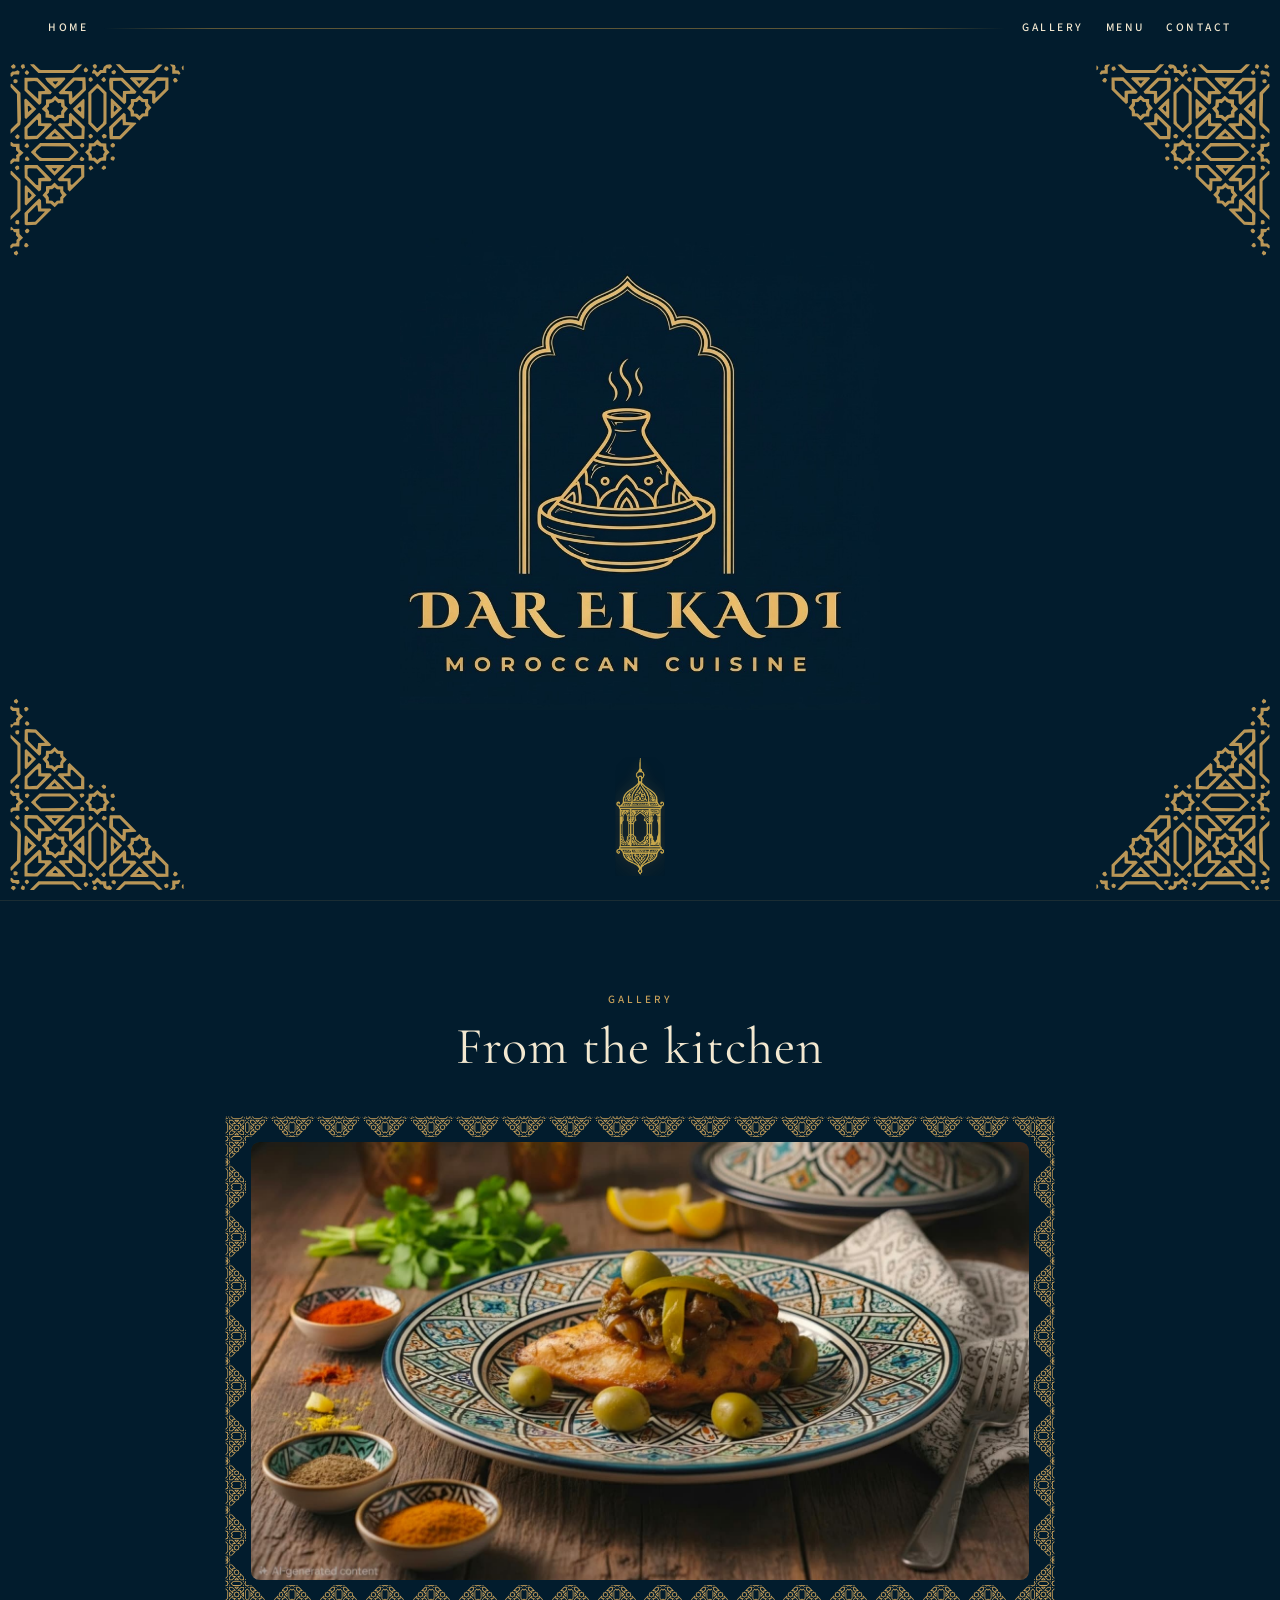
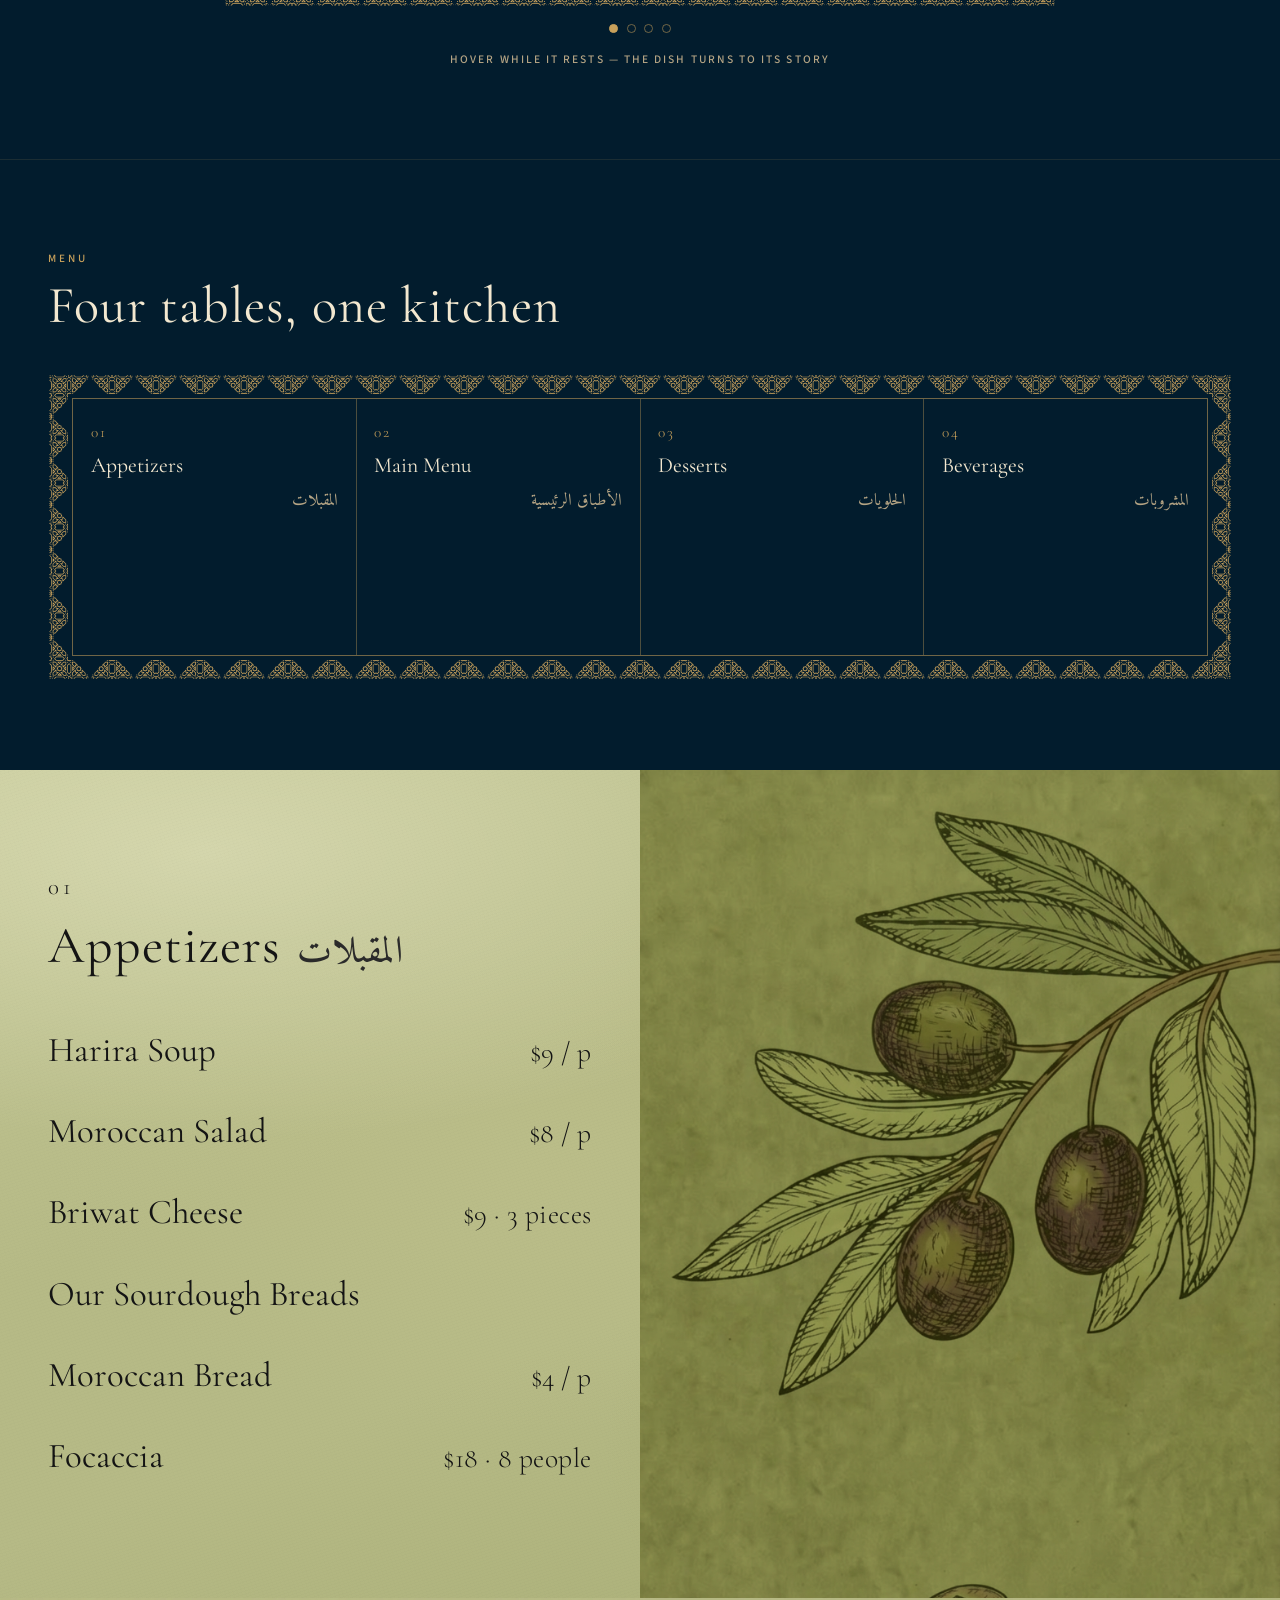
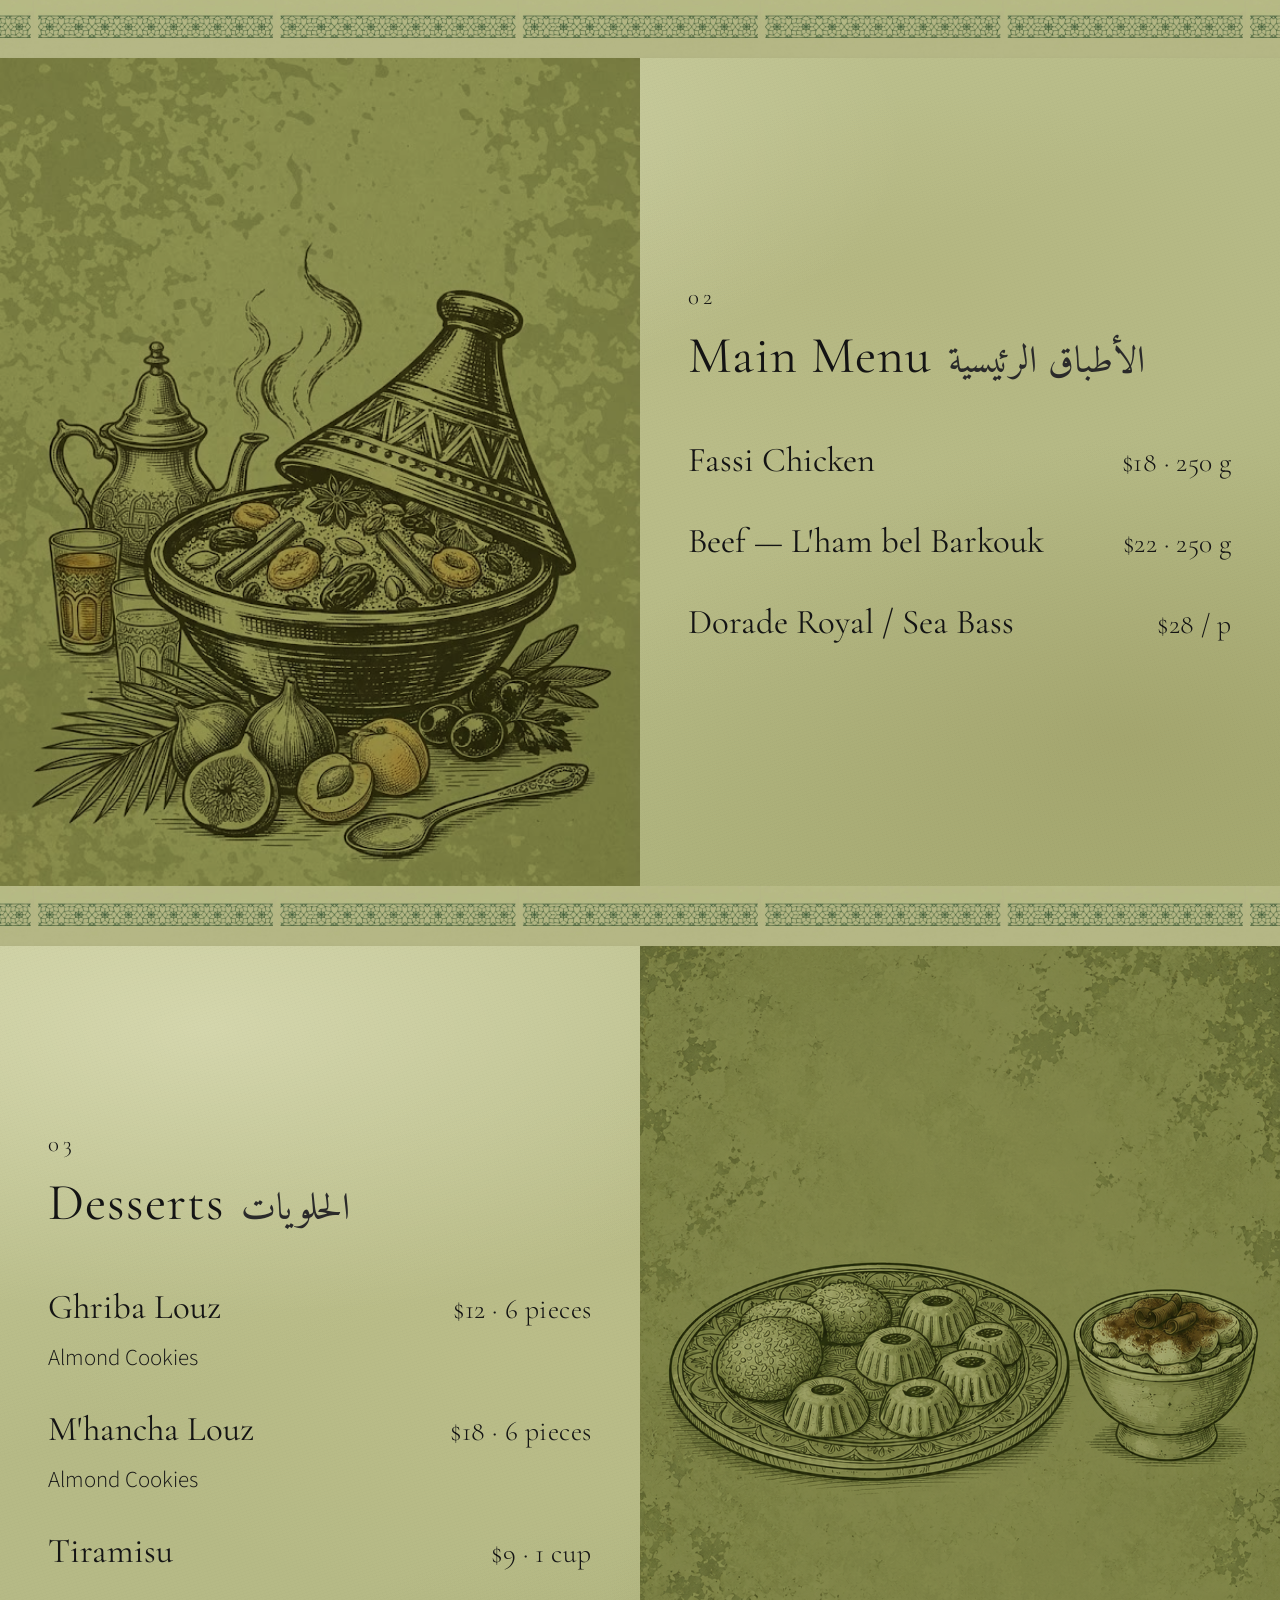
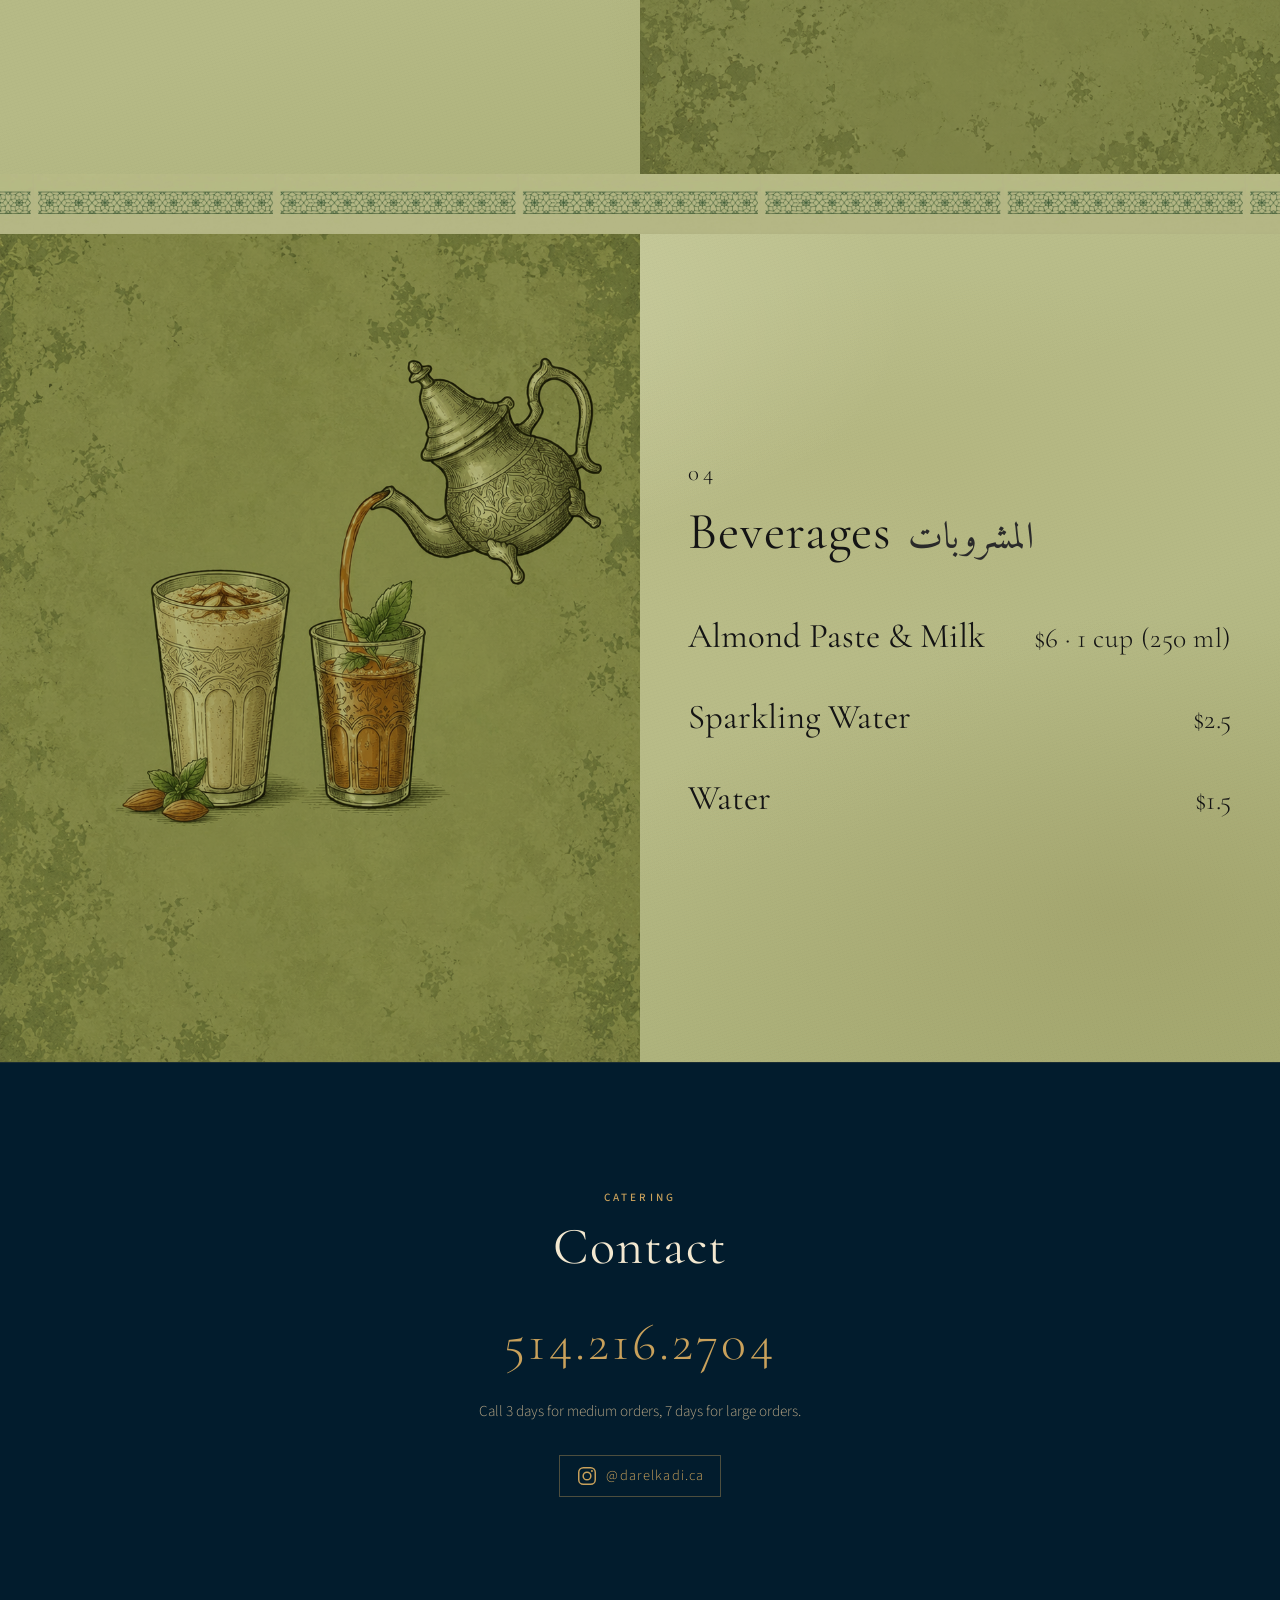
<file: index.html>
<!DOCTYPE html>
<html lang="en">
  <head>
    <meta charset="utf-8" />
    <meta name="viewport" content="width=device-width, initial-scale=1" />
    <title>Dar Elkadi — Moroccan Cuisine &amp; Catering</title>
    <meta
      name="description"
      content="Dar Elkadi catering — Moroccan home cooking for your table: harira, Fassi chicken tagine, beef with prunes, almond sweets. Order at 514.216.2704."
    />
    <link rel="canonical" href="https://darelkadi.ca/" />
    <meta name="theme-color" content="#021c2d" />

    <meta property="og:type" content="website" />
    <meta property="og:site_name" content="Dar Elkadi" />
    <meta property="og:title" content="Dar Elkadi — Moroccan Cuisine &amp; Catering" />
    <meta
      property="og:description"
      content="Moroccan home cooking for your table. Appetizers, tagines, sweets and drinks — order at 514.216.2704."
    />
    <meta property="og:url" content="https://darelkadi.ca/" />
    <meta property="og:image" content="https://darelkadi.ca/assets/og-image.jpg" />
    <meta property="og:image:width" content="1200" />
    <meta property="og:image:height" content="630" />
    <meta property="og:image:alt" content="Dar Elkadi Moroccan Cuisine logo" />
    <meta name="twitter:card" content="summary_large_image" />
    <meta name="twitter:image" content="https://darelkadi.ca/assets/og-image.jpg" />

    <script type="application/ld+json">
      {
        "@context": "https://schema.org",
        "@type": "FoodEstablishment",
        "name": "Dar Elkadi",
        "url": "https://darelkadi.ca/",
        "logo": "https://darelkadi.ca/assets/logo_only_1.jpeg",
        "image": "https://darelkadi.ca/assets/og-image.jpg",
        "telephone": "+1-514-216-2704",
        "servesCuisine": "Moroccan",
        "sameAs": ["https://www.instagram.com/darelkadi.ca/"],
        "description": "Moroccan home cooking and catering."
      }
    </script>
    <link rel="preconnect" href="https://fonts.googleapis.com" />
    <link rel="preconnect" href="https://fonts.gstatic.com" crossorigin />
    <link
      rel="preload"
      as="image"
      href="assets/logo_only_1.jpeg"
      fetchpriority="high"
    />
    <link
      href="https://fonts.googleapis.com/css2?family=Amiri:wght@400&family=Cormorant+Garamond:ital,wght@0,400;1,400&family=Source+Sans+3:wght@400;500&display=swap"
      rel="stylesheet"
      media="print"
      onload="this.media='all'"
    />
    <noscript>
      <link
        href="https://fonts.googleapis.com/css2?family=Amiri:wght@400&family=Cormorant+Garamond:ital,wght@0,400;1,400&family=Source+Sans+3:wght@400;500&display=swap"
        rel="stylesheet"
      />
    </noscript>
    <link rel="stylesheet" href="css/styles.css?v=23" />
    <link rel="icon" href="assets/logo_only_1.jpeg" type="image/jpeg" />
    <link rel="apple-touch-icon" href="assets/apple-touch-icon.png" />
  </head>
  <body>
    <header class="site-nav" id="site-nav">
      <a class="nav-home" href="#home">HOME</a>
      <span class="nav-rule" aria-hidden="true"></span>
      <div class="nav-end">
        <a class="nav-link" href="#gallery" id="nav-gallery" hidden>Gallery</a>
        <a class="nav-link" href="#menu">Menu</a>
        <a class="nav-link" href="#contact">Contact</a>
      </div>
    </header>

    <main>
      <section class="hero" id="home" aria-label="Home">
        <div class="hero-corners" aria-hidden="true">
          <span class="hero-corner hero-corner--tl"></span>
          <span class="hero-corner hero-corner--tr"></span>
          <span class="hero-corner hero-corner--bl"></span>
          <span class="hero-corner hero-corner--br"></span>
        </div>
        <div
          class="hero-logo-wrap"
          id="hero-logo-wrap"
          role="button"
          tabindex="0"
          aria-label="Play Dar Elkadi film"
        >
          <img
            class="hero-logo"
            id="hero-logo"
            src="assets/logo_only_1.jpeg"
            alt="Dar Elkadi Moroccan Cuisine"
            width="640"
            height="640"
            fetchpriority="high"
            decoding="async"
            draggable="false"
          />
          <div class="hero-video" id="hero-video" hidden>
            <div id="hero-yt-player"></div>
            <button
              type="button"
              class="hero-video-close"
              id="hero-video-close"
              aria-label="Close video"
            >
              ×
            </button>
          </div>
        </div>
      </section>

      <section class="gallery" id="gallery" aria-label="Dish gallery" hidden>
        <header class="section-head">
          <p class="eyebrow">Gallery</p>
          <h2>From the kitchen</h2>
        </header>
        <div
          class="gallery-stage"
          id="gallery-stage"
          aria-roledescription="carousel"
          aria-live="off"
        >
          <div class="gallery-frame">
            <div class="gallery-viewport" id="gallery-viewport"></div>
          </div>
          <div class="gallery-dots" id="gallery-dots"></div>
          <p class="gallery-hint" id="gallery-hint"></p>
        </div>
      </section>

      <section class="overview" id="menu" aria-label="Menu overview">
        <header class="section-head">
          <p class="eyebrow">Menu</p>
          <h1>Four tables, one kitchen</h1>
        </header>
        <div class="overview-frame">
          <div class="overview-grid" id="overview-grid"></div>
        </div>
      </section>

      <div id="menu-chapters"></div>

      <section class="contact" id="contact" aria-label="Contact">
        <p class="eyebrow">Catering</p>
        <h2>Contact</h2>
        <a class="contact-phone" href="tel:+15142162704">514.216.2704</a>
        <p class="contact-note">
          Call 3 days for medium orders, 7 days for large orders.
        </p>
        <a
          class="contact-social"
          href="https://www.instagram.com/darelkadi.ca/"
          target="_blank"
          rel="noopener"
        >
          <svg viewBox="0 0 24 24" width="22" height="22" aria-hidden="true">
            <rect x="3" y="3" width="18" height="18" rx="5" fill="none" stroke="currentColor" stroke-width="1.6" />
            <circle cx="12" cy="12" r="4.2" fill="none" stroke="currentColor" stroke-width="1.6" />
            <circle cx="17.4" cy="6.6" r="1.1" fill="currentColor" />
          </svg>
          <span>@darelkadi.ca</span>
        </a>
      </section>
    </main>

    <aside
      class="float-menu is-collapsed"
      id="float-menu"
      aria-label="Menu navigation"
      hidden
    >
      <div class="float-menu-chrome" id="float-menu-drag">
        <span class="float-menu-title">Menu</span>
        <div class="float-menu-actions">
          <button
            type="button"
            class="float-btn"
            id="float-collapse"
            aria-expanded="false"
            aria-controls="float-menu-body"
            title="Expand"
          >
            +
          </button>
        </div>
      </div>
      <div class="float-menu-body" id="float-menu-body">
        <nav aria-label="Chapter links"></nav>
      </div>
    </aside>

    <nav class="scroll-bob" id="scroll-bob" aria-label="Section scroll">
      <div class="scroll-bob-inner">
        <button
          type="button"
          class="scroll-bob-hit scroll-bob-hit--up"
          id="scroll-bob-up"
          aria-label="Previous section"
        ></button>
        <button
          type="button"
          class="scroll-bob-hit scroll-bob-hit--down"
          id="scroll-bob-down"
          aria-label="Next section"
        ></button>
        <img
          class="scroll-bob-lantern scroll-bob-lantern--up"
          src="assets/lantern_traced.png"
          alt=""
          width="165"
          height="396"
          aria-hidden="true"
          draggable="false"
        />
        <img
          class="scroll-bob-lantern scroll-bob-lantern--down"
          src="assets/lantern_traced.png"
          alt=""
          width="165"
          height="396"
          aria-hidden="true"
          draggable="false"
        />
      </div>
    </nav>

    <script type="application/json" id="menu-data">
[
  {
    "section": "Appetizers",
    "items": [
      { "item_name": "Harira Soup", "description": "", "image": "", "price": 9, "price_note": "per person" },
      { "item_name": "Moroccan Salad", "description": "", "image": "", "price": 8, "price_note": "per person" },
      { "item_name": "Briwat Cheese", "description": "", "image": "", "price": 9, "price_note": "3 pieces" },
      { "item_name": "Our Sourdough Breads", "description": "", "image": "", "price": null, "price_note": "" },
      { "item_name": "Moroccan Bread", "description": "", "image": "", "price": 4, "price_note": "per person" },
      { "item_name": "Focaccia", "description": "", "image": "", "price": 18, "price_note": "8 people" }
    ]
  },
  {
    "section": "Main Menu",
    "items": [
      { "item_name": "Fassi Chicken", "description": "", "image": "", "price": 18, "price_note": "250 g" },
      { "item_name": "Beef — L'ham bel Barkouk", "description": "", "image": "", "price": 22, "price_note": "250 g" },
      { "item_name": "Dorade Royal / Sea Bass", "description": "", "image": "", "price": 28, "price_note": "per person" }
    ]
  },
  {
    "section": "Desserts",
    "items": [
      { "item_name": "Ghriba Louz", "description": "Almond Cookies", "image": "", "price": 12, "price_note": "6 pieces" },
      { "item_name": "M'hancha Louz", "description": "Almond Cookies", "image": "", "price": 18, "price_note": "6 pieces" },
      { "item_name": "Tiramisu", "description": "", "image": "", "price": 9, "price_note": "1 cup" }
    ]
  },
  {
    "section": "Beverages",
    "items": [
      { "item_name": "Almond Paste & Milk", "description": "", "image": "", "price": 6, "price_note": "1 cup (250 ml)" },
      { "item_name": "Sparkling Water", "description": "", "image": "", "price": 2.5, "price_note": "" },
      { "item_name": "Water", "description": "", "image": "", "price": 1.5, "price_note": "" }
    ]
  }
]
    </script>
    <script src="js/main.js?v=11" defer></script>
  </body>
</html>
</file>
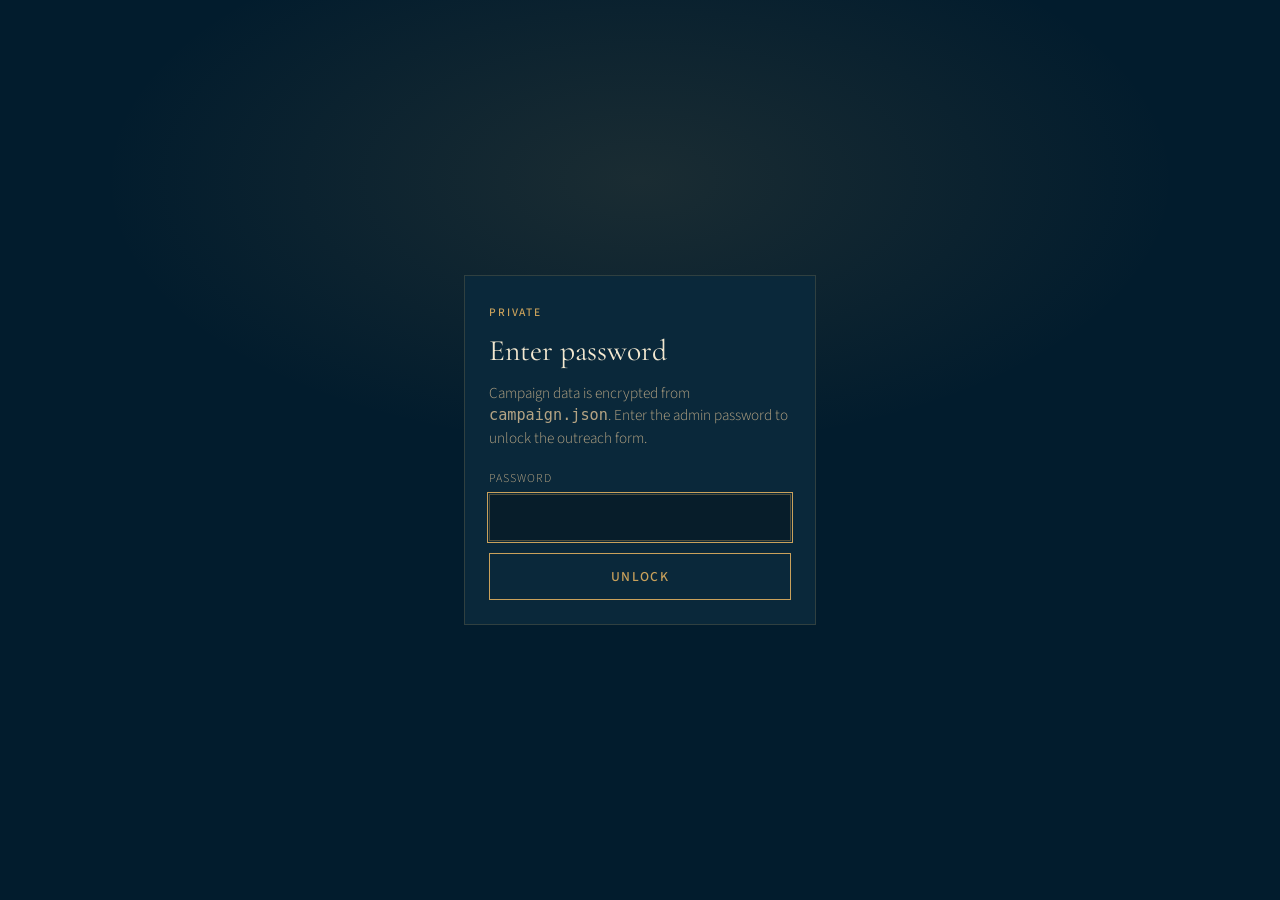
<file: campaign.html>
<!DOCTYPE html>
<html lang="en">
  <head>
    <meta charset="utf-8" />
    <meta name="viewport" content="width=device-width, initial-scale=1" />
    <title>Campaign — Dar Elkadi</title>
    <meta name="robots" content="noindex, nofollow" />
    <link rel="preconnect" href="https://fonts.googleapis.com" />
    <link rel="preconnect" href="https://fonts.gstatic.com" crossorigin />
    <link
      href="https://fonts.googleapis.com/css2?family=Cormorant+Garamond:ital,wght@0,400;1,400&family=Source+Sans+3:wght@400;500&display=swap"
      rel="stylesheet"
      media="print"
      onload="this.media='all'"
    />
    <noscript>
      <link
        href="https://fonts.googleapis.com/css2?family=Cormorant+Garamond:ital,wght@0,400;1,400&family=Source+Sans+3:wght@400;500&display=swap"
        rel="stylesheet"
      />
    </noscript>
    <link rel="stylesheet" href="css/styles.css?v=2" />
    <link rel="icon" href="assets/logo_only_1.jpeg" type="image/jpeg" />
  </head>
  <body class="campaign-page admin-page">
    <header class="site-nav is-solid" id="site-nav">
      <a class="nav-home" href="/">HOME</a>
      <span class="nav-rule" aria-hidden="true"></span>
      <div class="nav-end">
        <a class="nav-link" href="/#menu">Menu</a>
        <a class="nav-link" href="/#contact">Contact</a>
      </div>
    </header>

    <div class="admin-gate" id="admin-gate">
      <form class="admin-gate-card" data-gate-form autocomplete="off">
        <p class="admin-gate-kicker">Private</p>
        <h1 class="admin-gate-title">Enter password</h1>
        <p class="admin-gate-copy">
          Campaign data is encrypted from <code>campaign.json</code>. Enter the
          admin password to unlock the outreach form.
        </p>
        <label class="admin-gate-label" for="admin-password">Password</label>
        <input
          class="admin-gate-input"
          id="admin-password"
          data-gate-input
          type="password"
          name="password"
          autocomplete="current-password"
          required
        />
        <p class="admin-gate-error" data-gate-error hidden></p>
        <button class="admin-gate-submit" type="submit" data-gate-submit>
          Unlock
        </button>
      </form>
    </div>

    <main class="campaign" id="campaign-panel" hidden>
      <header class="campaign-head">
        <p class="campaign-kicker">Outreach</p>
        <h1>October 2026 campaign</h1>
        <p class="campaign-objective" id="campaign-objective"></p>
        <p class="campaign-meta">
          <span id="campaign-count">0</span> contacts ·
          <span id="campaign-stale">0</span> need outreach (&gt;30 days / never)
        </p>
        <div class="campaign-legend" aria-hidden="true">
          <span class="campaign-legend-swatch campaign-legend-swatch--green"></span>
          Recent
          <span class="campaign-legend-swatch campaign-legend-swatch--yellow"></span>
          Overdue / never
        </div>
        <div class="campaign-toolbar">
          <p class="campaign-hint" id="campaign-hint">
            Sorted by longest without contact first (30+ days / never), then
            name. Edits autosave here; download JSON and run
            <code>python3 dev/encrypt_admin.py</code> to ship.
          </p>
          <div class="campaign-actions">
            <button type="button" class="campaign-btn" id="campaign-resort">
              Re-sort
            </button>
            <button
              type="button"
              class="campaign-btn campaign-btn--solid"
              id="campaign-download"
            >
              Download campaign.json
            </button>
          </div>
        </div>
      </header>

      <form id="campaign-form" class="campaign-form">
        <div class="campaign-table-wrap">
          <table class="campaign-table campaign-table--form">
            <thead>
              <tr>
                <th scope="col" class="campaign-col-name">Name</th>
                <th scope="col" class="campaign-col-status">Outreach status</th>
                <th scope="col" class="campaign-col-last">Last contacted</th>
                <th scope="col" class="campaign-col-feedback">Feedback</th>
              </tr>
            </thead>
            <tbody id="campaign-body"></tbody>
          </table>
        </div>
      </form>
    </main>

    <script src="js/gate.js?v=2"></script>
    <script src="js/campaign.js?v=2" defer></script>
  </body>
</html>
</file>
<file: css/styles.css>
:root {
  /* Dar Elkadi — matched to logo_only_1.jpeg background */
  --gold-rgb: 201, 161, 91;
  --navy-rgb: 2, 28, 45;
  --bg: #021c2d;
  --bg-elevated: #0a283a;
  --navy: #021c2d;
  --ink: #f3e8d0;
  --muted: #b5a484;
  --gold: #c9a15b;
  --gold-bright: #d4b06a;
  --gold-hover: #d8bb89;
  --gold-soft: #a8863f;
  /* menu chapter parchment — warm sage / olive */
  --menu-bg: #b6ba86;
  --menu-bg-deep: #a8ad74;
  --menu-bg-light: #c4c896;
  --menu-ink: #141414;
  --menu-ink-soft: #2a2a2a;
  --line: rgba(var(--gold-rgb), 0.38);
  --line-soft: rgba(var(--gold-rgb), 0.2);
  --line-faint: rgba(var(--gold-rgb), 0.12);
  --panel: rgba(var(--navy-rgb), 0.96);
  --font-display: "Cormorant Garamond", Georgia, serif;
  --font-body: "Source Sans 3", "Helvetica Neue", sans-serif;
  --font-ar: "Amiri", "Times New Roman", serif;
  --nav-h: 3.5rem;
  --float-w: 13.5rem;
  --page-x: clamp(1.25rem, 4vw, 3rem);
  --ease: cubic-bezier(0.22, 1, 0.36, 1);
  --corner: url("../assets/patterns/islamic_corner.svg");
  --corner-tile: url("../assets/patterns/islamic-tile.svg");
  --menu-sep: url("../assets/patterns/islamic_pattern_2_1.jpeg");
}

*,
*::before,
*::after {
  box-sizing: border-box;
}

html {
  scroll-behavior: smooth;
}

body {
  margin: 0;
  min-height: 100vh;
  background: var(--bg);
  color: var(--ink);
  font-family: var(--font-body);
  font-weight: 300;
  line-height: 1.55;
  -webkit-font-smoothing: antialiased;
}

img {
  max-width: 100%;
  height: auto;
  display: block;
}

a {
  color: inherit;
  text-decoration: none;
}

ul {
  margin: 0;
  padding: 0;
  list-style: none;
}

button {
  font: inherit;
}

.ar {
  font-family: var(--font-ar);
  font-weight: 400;
  letter-spacing: 0;
}

/* ——— Nav ——— */

.site-nav {
  position: fixed;
  inset: 0 0 auto;
  z-index: 40;
  display: flex;
  align-items: center;
  gap: 1rem;
  height: var(--nav-h);
  padding: 0 var(--page-x);
  background: transparent;
  border-bottom: 0;
  transition: background 0.35s var(--ease);
}

.site-nav.is-solid {
  background: var(--panel);
  backdrop-filter: blur(8px);
}

.nav-home,
.nav-link {
  font-size: 0.72rem;
  font-weight: 500;
  letter-spacing: 0.22em;
  text-transform: uppercase;
  color: var(--ink);
  white-space: nowrap;
}

.nav-home:hover,
.nav-link:hover {
  color: var(--gold);
}

.nav-end {
  display: flex;
  align-items: center;
  gap: 1.35rem;
}

.nav-rule {
  flex: 1;
  height: 1px;
  background: linear-gradient(
    90deg,
    transparent,
    var(--gold-soft) 12%,
    var(--gold-soft) 88%,
    transparent
  );
  opacity: 0.55;
}

/* ——— Hero ——— */

.hero {
  position: relative;
  min-height: 100vh;
  min-height: 100dvh;
  display: grid;
  place-items: center;
  padding: calc(var(--nav-h) + 2rem) 1.5rem 3rem;
  overflow: hidden;
}

.hero-logo-wrap {
  /* shared size token: logo side = play-view height */
  --hero-stage: min(78vw, 30rem);
  position: relative;
  z-index: 1;
  justify-self: center;
  width: var(--hero-stage);
  max-width: 100%;
  min-width: 0;
  height: var(--hero-stage);
  aspect-ratio: 1;
  overflow: hidden;
  border-radius: 0;
  cursor: pointer;
  animation: logo-in 1.1s var(--ease) both;
  transition:
    width 0.45s var(--ease),
    height 0.45s var(--ease),
    aspect-ratio 0.45s var(--ease),
    opacity 0.2s linear,
    border-radius 0.45s var(--ease);
}

.hero-logo-wrap:focus-visible {
  outline: 1px solid rgba(var(--gold-rgb), 0.55);
  outline-offset: 4px;
}

.hero-logo-wrap.is-playing {
  /* stay inside hero padding so left/right gaps match */
  width: min(100%, calc(var(--hero-stage) * 16 / 9));
  height: auto;
  aspect-ratio: 16 / 9;
  border-radius: clamp(0.85rem, 2.2vw, 1.35rem);
  cursor: default;
  outline: none;
}

.hero-logo {
  position: relative;
  z-index: 1;
  display: block;
  width: 100%;
  height: 100%;
  object-fit: cover;
  /* crop the lighter jpeg edge fringe into the navy page */
  transform: scale(1.04);
  transform-origin: center;
}

.hero-logo-wrap.is-playing .hero-logo {
  visibility: hidden;
  pointer-events: none;
}
.hero-video {
  position: absolute;
  inset: 0;
  z-index: 2;
  overflow: hidden;
  border-radius: inherit;
  background: var(--bg);
}

/* Buffer off-stage behind the logo until enough of the film is ready */
.hero-video.is-preloading {
  z-index: 0;
  opacity: 0;
  pointer-events: none;
}

.hero-video.is-preloading .hero-video-close {
  display: none;
}

.hero-video[hidden] {
  display: none;
}

.hero-video iframe,
#hero-yt-player,
#hero-yt-player iframe {
  display: block;
  width: 100% !important;
  height: 100% !important;
  border: 0;
  border-radius: inherit;
  background: var(--bg);
}

.hero-video-close {
  position: absolute;
  top: 0.55rem;
  right: 0.55rem;
  z-index: 3;
  width: 2rem;
  height: 2rem;
  margin: 0;
  padding: 0;
  border: 1px solid rgba(var(--gold-rgb), 0.45);
  border-radius: 0;
  background: rgba(var(--navy-rgb), 0.82);
  color: var(--ink);
  font-size: 1.25rem;
  line-height: 1;
  cursor: pointer;
}

.hero-video-close:hover {
  border-color: var(--gold);
  color: var(--gold);
}

.hero-corners {
  position: absolute;
  inset: 0;
  z-index: 0;
  pointer-events: none;
}

/* Corner SVG is drawn for top-left; flip for the other three */
.hero-corner {
  position: absolute;
  width: min(28vw, 11rem);
  aspect-ratio: 743 / 825;
  background: var(--corner) no-repeat center / contain;
  opacity: 0.92;
}

.hero-corner--tl {
  top: calc(var(--nav-h) + 0.35rem);
  left: 0.5rem;
}

.hero-corner--tr {
  top: calc(var(--nav-h) + 0.35rem);
  right: 0.5rem;
  transform: scaleX(-1);
}

.hero-corner--bl {
  bottom: 0.5rem;
  left: 0.5rem;
  transform: scaleY(-1);
}

.hero-corner--br {
  bottom: 0.5rem;
  right: 0.5rem;
  transform: scale(-1);
}

@keyframes logo-in {
  from {
    opacity: 0;
    transform: scale(0.96) translateY(12px);
  }
  to {
    opacity: 1;
    transform: none;
  }
}

/* ——— Shared section bits ——— */

.section-head {
  margin-bottom: 2.5rem;
  max-width: 36rem;
}

.eyebrow {
  margin: 0 0 0.6rem;
  font-size: 0.7rem;
  font-weight: 500;
  letter-spacing: 0.28em;
  text-transform: uppercase;
  color: var(--gold);
}

.overview,
.gallery,
.contact {
  padding: clamp(4rem, 10vh, 7rem) var(--page-x);
  border-top: 1px solid var(--line-faint);
}

.overview h1,
.gallery h2,
.chapter h2,
.contact h2 {
  margin: 0;
  font-family: var(--font-display);
  font-weight: 400;
  font-size: clamp(2rem, 4.5vw, 3.25rem);
  line-height: 1.1;
  letter-spacing: 0.02em;
}

.menu-section-sep {
  display: block;
  width: 100%;
  height: clamp(2.4rem, 5.5vw, 3.75rem);
  margin: 0;
  border: 0;
  background-color: var(--menu-bg);
  background-image: var(--menu-sep);
  background-repeat: repeat-x;
  background-position: center;
  background-size: auto 100%;
}

/* ——— Overview ——— */

.overview-frame {
  border: 20px solid transparent;
  border-image-source: var(--corner-tile);
  border-image-slice: 48;
  border-image-width: 20px;
  border-image-repeat: round;
  padding: 4px;
}

.overview-grid {
  display: grid;
  grid-template-columns: repeat(4, minmax(0, 1fr));
  gap: 1px;
  background: var(--line);
  border: 1px solid rgba(var(--gold-rgb), 0.28);
}

.overview-col {
  display: flex;
  flex-direction: column;
  gap: 0.55rem;
  min-height: 16rem;
  padding: 1.4rem 1.1rem 1.6rem;
  background: var(--bg);
  transition: background 0.3s var(--ease);
}

.overview-col:hover {
  background: var(--bg-elevated);
}

.overview-num,
.chapter-num {
  margin: 0;
  font-family: var(--font-display);
  font-size: 0.95rem;
  letter-spacing: 0.14em;
}

.overview-num {
  color: var(--gold);
}

.chapter-num {
  margin-bottom: 0.75rem;
  font-size: 1.425rem; /* 50% larger than shared 0.95rem */
  letter-spacing: 0.18em;
  color: var(--menu-ink);
}

.overview-col h2 {
  margin: 0;
  font-family: var(--font-display);
  font-size: 1.35rem;
  font-weight: 400;
  line-height: 1.2;
}

.overview-col .ar {
  margin: 0;
  font-size: 1.05rem;
  color: var(--muted);
}

.overview-sub {
  margin-top: auto;
  margin-bottom: 0;
  font-size: 0.82rem;
  line-height: 1.4;
  color: var(--muted);
}

/* ——— Gallery ——— */

.gallery .section-head {
  margin-inline: auto;
  text-align: center;
}

.gallery-stage {
  display: grid;
  justify-items: center;
  gap: 1.1rem;
}

.gallery-frame {
  width: min(52rem, 100%);
  padding: 5px;
  background: var(--bg);
  border: 22px solid transparent;
  border-image-source: var(--corner-tile);
  border-image-slice: 48;
  border-image-width: 22px;
  border-image-repeat: round;
}

.gallery-viewport {
  position: relative;
  width: 100%;
  aspect-ratio: 16 / 9;
  height: auto;
  max-height: 72svh;
  overflow: hidden;
  border-radius: 0.55rem;
  background: var(--bg-elevated);
  perspective: 1400px;
}

.gallery-slide {
  position: absolute;
  inset: 0;
  transform: translateX(100%);
  pointer-events: none;
  z-index: 0;
}

.gallery-slide.is-current {
  transform: translateX(0);
  pointer-events: auto;
  z-index: 2;
}

.gallery-slide.is-enter,
.gallery-slide.is-exit {
  transition: transform 0.9s var(--ease);
  pointer-events: none;
  z-index: 3;
}

.gallery-card {
  width: 100%;
  height: 100%;
  cursor: pointer;
  user-select: none;
  -webkit-tap-highlight-color: transparent;
}

.gallery-flip {
  position: relative;
  width: 100%;
  height: 100%;
  transform-style: preserve-3d;
  transition: transform 0.7s var(--ease);
}

.gallery-slide.is-flipped .gallery-flip {
  transform: rotateY(180deg);
}

.gallery-face {
  position: absolute;
  inset: 0;
  overflow: hidden;
  border-radius: inherit;
  backface-visibility: hidden;
  -webkit-backface-visibility: hidden;
}

.gallery-face--front {
  transform: rotateY(0deg);
  background:
    radial-gradient(
      ellipse 80% 60% at 50% 40%,
      rgba(var(--gold-rgb), 0.16),
      transparent 62%
    ),
    var(--bg-elevated);
}

.gallery-face--front img {
  width: 100%;
  height: 100%;
  object-fit: cover;
  object-position: center;
  opacity: 0;
}

.gallery-face--front.has-photo img {
  opacity: 1;
}

.gallery-fallback {
  display: grid;
  place-items: center;
  height: 100%;
  padding: 1.5rem;
  font-family: var(--font-display);
  font-size: clamp(1.4rem, 4vw, 2.1rem);
  line-height: 1.2;
  letter-spacing: 0.04em;
  text-align: center;
  color: var(--gold);
}

.gallery-face--front.has-photo .gallery-fallback {
  display: none;
}

.gallery-face--back {
  display: flex;
  flex-direction: column;
  justify-content: center;
  gap: 0.85rem;
  padding: clamp(1.2rem, 4vw, 2rem);
  overflow: auto;
  transform: rotateY(180deg);
  background:
    linear-gradient(
      180deg,
      rgba(var(--gold-rgb), 0.12),
      transparent 42%
    ),
    var(--bg-elevated);
  color: var(--ink);
}

.gallery-back-title {
  margin: 0;
  font-family: var(--font-display);
  font-weight: 400;
  font-size: clamp(1.35rem, 3.4vw, 1.85rem);
  line-height: 1.2;
  letter-spacing: 0.03em;
  color: var(--gold);
}

.gallery-back-copy {
  margin: 0;
  font-size: clamp(0.9rem, 2.4vw, 1.05rem);
  line-height: 1.55;
  color: var(--ink);
}

.gallery-dots {
  display: flex;
  justify-content: center;
  gap: 0.55rem;
}

.gallery-dot {
  width: 0.55rem;
  height: 0.55rem;
  padding: 0;
  border: 1px solid rgba(var(--gold-rgb), 0.55);
  border-radius: 50%;
  background: transparent;
  cursor: pointer;
}

.gallery-dot.is-active {
  background: var(--gold);
  border-color: var(--gold);
}

.gallery-hint {
  margin: 0;
  min-height: 1.2em;
  font-size: 0.72rem;
  font-weight: 500;
  letter-spacing: 0.18em;
  text-transform: uppercase;
  color: var(--muted);
  text-align: center;
}

.gallery-hint::after {
  content: "Hover while it rests — the dish turns to its story";
}

@media (hover: none) {
  .gallery-hint::after {
    content: "Tap a resting dish for the story · tap again to keep rolling";
  }
}

/* ——— Chapters (menu pages) ——— */

.chapter {
  position: relative;
  isolation: isolate;
  overflow: hidden;
  padding: clamp(4rem, 10vh, 7rem) var(--page-x);
  color: var(--menu-ink);
  background-color: var(--menu-bg);
  /* soft parchment mottling — no tiled bitmaps */
  background-image:
    radial-gradient(
      ellipse 95% 60% at 16% 10%,
      rgba(255, 252, 230, 0.32),
      transparent 58%
    ),
    radial-gradient(
      ellipse 75% 65% at 88% 82%,
      rgba(120, 110, 55, 0.18),
      transparent 55%
    ),
    radial-gradient(
      ellipse 60% 50% at 42% 48%,
      rgba(210, 205, 150, 0.16),
      transparent 65%
    ),
    radial-gradient(
      ellipse 50% 40% at 72% 28%,
      rgba(170, 160, 95, 0.12),
      transparent 60%
    ),
    linear-gradient(
      160deg,
      var(--menu-bg-light) 0%,
      transparent 40%,
      transparent 60%,
      var(--menu-bg-deep) 100%
    );
  background-repeat: no-repeat;
}

.chapter::before {
  content: "";
  position: absolute;
  inset: 0;
  z-index: 0;
  pointer-events: none;
  opacity: 0.22;
  mix-blend-mode: multiply;
  /* cheap grain — avoid SVG feTurbulence (was stalling first paint) */
  background-image: repeating-linear-gradient(
      -18deg,
      transparent 0 2px,
      rgba(70, 65, 30, 0.04) 2px 3px
    ),
    repeating-linear-gradient(
      72deg,
      transparent 0 3px,
      rgba(40, 38, 20, 0.035) 3px 4px
    );
}

.chapter-art {
  position: absolute;
  z-index: 0;
  width: min(46vw, 17rem);
  height: auto;
  pointer-events: none;
  user-select: none;
  mix-blend-mode: multiply;
}

.chapter-art--tl {
  top: 0;
  left: 0;
}

.chapter-art--tr {
  top: 0;
  right: 0;
}

.chapter-art--bl {
  bottom: 0;
  left: 0;
}

.chapter-art--br {
  bottom: 0;
  right: 0;
}

.chapter-inner {
  position: relative;
  z-index: 1;
  max-width: 42rem;
}

/* Main Menu: half olive / half content (separators stay between sections) */
.chapter--split {
  display: grid;
  grid-template-columns: minmax(0, 1fr) minmax(0, 1fr);
  align-items: stretch;
  padding: 0;
  min-height: min(92vh, 52rem);
}

.chapter--split .chapter-media {
  position: relative;
  z-index: 0;
  min-height: 100%;
  overflow: hidden;
  background: var(--menu-bg);
}

.chapter--split .chapter-art--fill {
  position: absolute;
  inset: 0;
  width: 100%;
  height: 100%;
  object-fit: cover;
  object-position: center;
}

.chapter--split .chapter-art--contain {
  object-fit: contain;
  padding: clamp(0.75rem, 2vw, 1.5rem);
}

.chapter--split .chapter-inner {
  z-index: 1;
  max-width: none;
  width: 100%;
  padding: clamp(3.5rem, 9vh, 6.5rem) clamp(1.5rem, 4vw, 3rem);
  display: flex;
  flex-direction: column;
  justify-content: center;
}

.chapter--split .dish-list {
  max-width: none;
}

/* Appetizers: content left, olive fills right */
.chapter--split-end {
  grid-template-columns: minmax(0, 1fr) minmax(0, 1fr);
}

.chapter--split-end .chapter-inner {
  order: 0;
}

.chapter--split-end .chapter-media {
  order: 1;
}

.chapter h2 {
  display: flex;
  flex-wrap: wrap;
  align-items: baseline;
  gap: 0.55rem 1rem;
  color: var(--menu-ink);
}

.chapter h2 .ar {
  font-size: 0.72em;
  color: var(--menu-ink-soft);
}

.chapter-tag {
  margin: 0.85rem 0 0;
  font-family: var(--font-display);
  font-size: 1.15rem;
  font-style: italic;
  color: var(--menu-ink);
}

.chapter-tag .ar {
  display: inline-block;
  margin-inline-start: 0.5rem;
  font-style: normal;
  color: var(--menu-ink-soft);
}

.chapter-intro {
  margin: 1.15rem 0 0;
  max-width: 36rem;
  color: var(--menu-ink-soft);
}

.chapter-copy {
  margin-bottom: 2.25rem;
}

.dish-list {
  max-width: 42rem;
  list-style: none;
  margin: 0;
  padding: 0;
}

.dish {
  padding: 0.85rem 0;
  border: 0;
}

.dish-row {
  display: flex;
  flex-wrap: wrap;
  align-items: baseline;
  justify-content: space-between;
  gap: 0.35rem 1.25rem;
}

.dish h3 {
  margin: 0;
  font-family: var(--font-display);
  font-size: 2.175rem;
  font-weight: 400;
  color: var(--menu-ink);
}

.dish-price {
  margin: 0;
  font-family: var(--font-display);
  font-size: 1.725rem;
  letter-spacing: 0.02em;
  color: var(--menu-ink);
  white-space: nowrap;
}

.dish > p {
  margin: 0.35rem 0 0;
  font-size: 1.425rem;
  color: var(--menu-ink);
}

.ingredients {
  margin: 0;
  font-size: 0.9rem;
  color: var(--menu-ink-soft);
}

.ingredients span {
  display: block;
  margin-bottom: 0.2rem;
  font-size: 0.65rem;
  font-weight: 500;
  letter-spacing: 0.18em;
  text-transform: uppercase;
  color: var(--menu-ink);
}

/* ——— Contact ——— */

.contact {
  text-align: center;
  /* Extra bottom space so the fixed lantern clears the Instagram chip */
  padding-top: clamp(5rem, 14vh, 9rem);
  padding-bottom: calc(
    clamp(5rem, 14vh, 9rem) + clamp(5.5rem, 14vh, 8rem)
  );
}

.contact .eyebrow {
  margin-bottom: 0.75rem;
}

.contact-phone {
  display: inline-block;
  margin-top: 1.75rem;
  font-family: var(--font-display);
  font-size: clamp(2rem, 5vw, 3.25rem);
  letter-spacing: 0.06em;
  color: var(--gold);
  transition: color 0.25s var(--ease);
}

.contact-phone:hover {
  color: var(--ink);
}

.contact-note {
  margin: 1rem 0 0;
  font-size: 0.95rem;
  color: var(--muted);
}

.contact-social {
  display: inline-flex;
  align-items: center;
  gap: 0.55rem;
  margin-top: 2rem;
  padding: 0.55rem 1rem;
  border: 1px solid var(--line);
  color: var(--gold);
  font-size: 0.9rem;
  letter-spacing: 0.08em;
  transition:
    color 0.25s var(--ease),
    border-color 0.25s var(--ease);
}

.contact-social:hover {
  color: var(--ink);
  border-color: var(--gold);
}

.contact-social svg {
  display: block;
}

/* ——— Scroll bob (lantern) ——— */

.scroll-bob {
  --bob-w: clamp(2.4rem, 6vw, 3.1rem);
  --bob-h: calc(var(--bob-w) * 396 / 165);
  --bob-ease: var(--ease);
  --lantern-split: 50%;
  position: fixed;
  left: 50%;
  bottom: clamp(0.85rem, 3vh, 1.5rem);
  z-index: 45;
  width: var(--bob-w);
  transform: translateX(-50%);
  pointer-events: none;
}

.scroll-bob-inner {
  position: relative;
  width: var(--bob-w);
  height: var(--bob-h);
  pointer-events: auto;
  animation: bob-float 1.9s ease-in-out infinite;
  transition: opacity 0.4s var(--bob-ease);
}

.scroll-bob-lantern {
  /* navy pages: brand gold + soft glow */
  position: absolute;
  inset: 0;
  z-index: 1;
  display: block;
  width: 100%;
  height: 100%;
  object-fit: contain;
  pointer-events: none;
  user-select: none;
  filter: brightness(0) saturate(100%) invert(72%) sepia(34%) saturate(620%)
    hue-rotate(6deg) brightness(0.95)
    drop-shadow(0 6px 14px rgba(0, 8, 20, 0.65))
    drop-shadow(0 0 6px rgba(var(--gold-rgb), 0.28));
  transition: filter 0.28s var(--ease), opacity 0.28s var(--ease);
}

/* olive menu pages: plain black ink, zero glow/shadow (filters leave a halo on sage) */
.scroll-bob.is-on-olive .scroll-bob-lantern {
  filter: none;
  opacity: 0.92;
}

.scroll-bob-lantern--up {
  clip-path: inset(0 0 calc(100% - var(--lantern-split)) 0);
}

.scroll-bob-lantern--down {
  clip-path: inset(var(--lantern-split) 0 0 0);
}

.scroll-bob-hit {
  position: absolute;
  left: 0;
  right: 0;
  z-index: 2;
  margin: 0;
  padding: 0;
  border: 0;
  background: transparent;
  cursor: pointer;
  -webkit-tap-highlight-color: transparent;
  transition: opacity 0.35s var(--bob-ease);
}

.scroll-bob-hit--up {
  top: 0;
  height: var(--lantern-split);
}

.scroll-bob-hit--down {
  top: var(--lantern-split);
  bottom: auto;
  height: calc(100% - var(--lantern-split));
}

.scroll-bob-hit:focus-visible {
  outline: none;
}

.scroll-bob-hit--up:hover ~ .scroll-bob-lantern--up,
.scroll-bob-hit--up:focus-visible ~ .scroll-bob-lantern--up,
.scroll-bob-hit--down:hover ~ .scroll-bob-lantern--down,
.scroll-bob-hit--down:focus-visible ~ .scroll-bob-lantern--down {
  filter: brightness(0) saturate(100%) invert(78%) sepia(28%) saturate(580%)
    hue-rotate(5deg) brightness(1.12)
    drop-shadow(0 6px 14px rgba(0, 8, 20, 0.65))
    drop-shadow(0 0 8px rgba(var(--gold-rgb), 0.4));
}

.scroll-bob.is-on-olive .scroll-bob-hit--up:hover ~ .scroll-bob-lantern--up,
.scroll-bob.is-on-olive
  .scroll-bob-hit--up:focus-visible
  ~ .scroll-bob-lantern--up,
.scroll-bob.is-on-olive .scroll-bob-hit--down:hover ~ .scroll-bob-lantern--down,
.scroll-bob.is-on-olive
  .scroll-bob-hit--down:focus-visible
  ~ .scroll-bob-lantern--down {
  filter: none;
  opacity: 1;
}

.scroll-bob.is-start .scroll-bob-hit--up,
.scroll-bob.is-end .scroll-bob-hit--down {
  opacity: 0;
  pointer-events: none;
  cursor: default;
}

.scroll-bob.is-start .scroll-bob-inner,
.scroll-bob.is-end .scroll-bob-inner {
  opacity: 0.88;
}

@keyframes bob-float {
  0%,
  100% {
    transform: translateY(0);
  }
  50% {
    transform: translateY(-9px);
  }
}

/* ——— Floating menu ——— */

.float-menu {
  position: fixed;
  top: calc(var(--nav-h) + 1.25rem);
  right: 1.25rem;
  z-index: 50;
  width: var(--float-w);
  max-height: calc(100vh - var(--nav-h) - 2.5rem);
  display: flex;
  flex-direction: column;
  background: var(--panel);
  border: 1px solid var(--line);
  box-shadow: 0 16px 40px rgba(0, 8, 20, 0.55);
  opacity: 0;
  transform: translateX(12px);
  pointer-events: none;
  transition: opacity 0.35s var(--ease), transform 0.35s var(--ease);
}

.float-menu.is-visible {
  opacity: 1;
  transform: none;
  pointer-events: auto;
}

.float-menu[hidden] {
  display: none !important;
}

.float-menu.is-collapsed .float-menu-body {
  display: none;
}

.float-menu-chrome {
  display: flex;
  align-items: center;
  justify-content: space-between;
  gap: 0.5rem;
  padding: 0.65rem 0.75rem;
  border-bottom: 1px solid var(--line-soft);
  cursor: grab;
  user-select: none;
  touch-action: none;
}

.float-menu-chrome:active {
  cursor: grabbing;
}

.float-menu-title {
  font-size: 0.68rem;
  font-weight: 500;
  letter-spacing: 0.22em;
  text-transform: uppercase;
  color: var(--gold);
}

.float-btn {
  width: 1.6rem;
  height: 1.6rem;
  border: 1px solid rgba(var(--gold-rgb), 0.4);
  background: transparent;
  color: var(--ink);
  font-size: 1rem;
  line-height: 1;
  cursor: pointer;
}

.float-btn:hover {
  border-color: var(--gold);
  color: var(--gold);
}

.float-menu-body {
  overflow-y: auto;
  padding: 0.5rem 0;
  overscroll-behavior: contain;
}

.float-menu-body nav {
  display: flex;
  flex-direction: column;
}

.float-menu-body a {
  padding: 0.55rem 0.9rem;
  font-size: 0.82rem;
  color: var(--muted);
  border-left: 2px solid transparent;
  transition: color 0.2s var(--ease), border-color 0.2s var(--ease),
    background 0.2s var(--ease);
}

.float-menu-body a:hover,
.float-menu-body a.is-active {
  color: var(--ink);
  border-left-color: var(--gold);
  background: rgba(var(--gold-rgb), 0.08);
}

/* ——— Responsive ——— */

@media (max-width: 1100px) {
  .overview-grid {
    grid-template-columns: repeat(2, minmax(0, 1fr));
  }
}

@media (max-width: 820px) {
  .overview-grid {
    grid-template-columns: repeat(2, minmax(0, 1fr));
  }

  /* Portrait phones: art is a band across the top third of the screen */
  .chapter--split,
  .chapter--split-end {
    grid-template-columns: 1fr;
    min-height: 0;
  }

  .chapter--split .chapter-media,
  .chapter--split-end .chapter-media {
    order: -1;
    min-height: 0;
    height: 33vh;
    height: 33svh;
  }
}

/* Landscape phones: art takes the left third, menu the other two */
@media (orientation: landscape) and (max-height: 540px) {
  .chapter--split,
  .chapter--split-end {
    grid-template-columns: minmax(0, 1fr) minmax(0, 2fr);
    min-height: 0;
  }

  .chapter--split .chapter-media,
  .chapter--split-end .chapter-media {
    order: -1;
    height: auto;
    min-height: 100%;
  }

  .chapter--split .chapter-inner {
    padding: 2rem clamp(1.25rem, 4vw, 2.5rem);
  }
}

@media (max-width: 820px) {
  .dish h3 {
    font-size: 1.63rem; /* 2.175 × 0.75 */
  }

  .dish-price {
    font-size: 1.29rem; /* 1.725 × 0.75 */
  }

  .dish > p {
    font-size: 1.07rem; /* 1.425 × 0.75 */
  }

  .float-menu {
    top: auto;
    bottom: 1rem;
    right: 1rem;
    left: auto;
    max-height: 45vh;
  }

  body.has-float-pad {
    padding-bottom: 5rem;
  }

  .scroll-bob {
    bottom: 0.75rem;
    --bob-w: 2.2rem;
  }
}

@media (max-width: 560px) {
  .gallery-frame {
    width: 100%;
    border-width: 14px;
    border-image-width: 14px;
    padding: 3px;
  }

  .gallery-viewport {
    max-height: 58svh;
    border-radius: 0.4rem;
  }

  .gallery-hint {
    letter-spacing: 0.1em;
    max-width: 22rem;
  }

  .overview-grid {
    grid-template-columns: 1fr;
  }

  .overview-col {
    min-height: 0;
  }

  .nav-home,
  .nav-link {
    letter-spacing: 0.14em;
  }

  .nav-end {
    gap: 0.9rem;
  }

  .hero-corner {
    width: min(34vw, 6.5rem);
  }

  .hero-logo-wrap {
    --hero-stage: min(84vw, 22rem);
  }
}

@media (prefers-reduced-motion: reduce) {
  html {
    scroll-behavior: auto;
  }

  .hero-logo-wrap,
  .hero-logo,
  .float-menu,
  .scroll-bob-inner,
  .scroll-bob-hit,
  .gallery-slide.is-enter,
  .gallery-slide.is-exit,
  .gallery-flip {
    animation: none;
    transition: none;
  }
}

/* ——— Admin password gate ——— */

.admin-gate {
  position: fixed;
  inset: 0;
  z-index: 80;
  display: grid;
  place-items: center;
  padding: var(--page-x);
  background:
    radial-gradient(
      ellipse 70% 50% at 50% 20%,
      rgba(var(--gold-rgb), 0.12),
      transparent 60%
    ),
    var(--bg);
}

.admin-gate[hidden] {
  display: none;
}

.admin-gate-card {
  width: min(22rem, 100%);
  padding: 1.75rem 1.5rem 1.5rem;
  border: 1px solid var(--line-soft);
  background: var(--bg-elevated);
}

.admin-gate-kicker {
  margin: 0 0 0.35rem;
  font-family: var(--font-body);
  font-size: 0.72rem;
  font-weight: 500;
  letter-spacing: 0.16em;
  text-transform: uppercase;
  color: var(--gold);
}

.admin-gate-title {
  margin: 0 0 0.5rem;
  font-family: var(--font-display);
  font-size: 1.85rem;
  font-weight: 400;
  color: var(--ink);
}

.admin-gate-copy {
  margin: 0 0 1.25rem;
  font-family: var(--font-body);
  font-size: 0.95rem;
  line-height: 1.5;
  color: var(--muted);
}

.admin-gate-label {
  display: block;
  margin-bottom: 0.35rem;
  font-family: var(--font-body);
  font-size: 0.75rem;
  letter-spacing: 0.08em;
  text-transform: uppercase;
  color: var(--muted);
}

.admin-gate-input {
  width: 100%;
  margin-bottom: 0.75rem;
  padding: 0.7rem 0.8rem;
  border: 1px solid var(--line);
  border-radius: 0;
  background: rgba(0, 0, 0, 0.28);
  color: var(--ink);
  font-family: var(--font-body);
  font-size: 1rem;
}

.admin-gate-input:focus {
  outline: 1px solid var(--gold);
  outline-offset: 1px;
}

.admin-gate-error {
  margin: 0 0 0.75rem;
  font-family: var(--font-body);
  font-size: 0.85rem;
  color: #e8a0a0;
}

.admin-gate-error[hidden] {
  display: none;
}

.admin-gate-submit {
  width: 100%;
  padding: 0.75rem 1rem;
  border: 1px solid var(--gold);
  background: transparent;
  color: var(--gold);
  font-family: var(--font-body);
  font-size: 0.85rem;
  font-weight: 500;
  letter-spacing: 0.1em;
  text-transform: uppercase;
  cursor: pointer;
}

.admin-gate-submit:hover:not(:disabled) {
  background: rgba(var(--gold-rgb), 0.12);
  color: var(--gold-hover);
}

.admin-gate-submit:disabled {
  opacity: 0.55;
  cursor: wait;
}

/* ——— Campaign tracker (gated) ——— */

.campaign-page .site-nav {
  position: sticky;
  top: 0;
}

.campaign[hidden] {
  display: none;
}

.campaign {
  width: min(72rem, calc(100% - 2 * var(--page-x)));
  margin: 0 auto;
  padding: calc(var(--nav-h) + 2.5rem) 0 4rem;
}

.campaign-head {
  margin-bottom: 2rem;
}

.campaign-kicker {
  margin: 0 0 0.35rem;
  font-family: var(--font-body);
  font-size: 0.75rem;
  font-weight: 500;
  letter-spacing: 0.16em;
  text-transform: uppercase;
  color: var(--gold);
}

.campaign-head h1 {
  margin: 0 0 0.75rem;
  font-family: var(--font-display);
  font-size: clamp(2rem, 4vw, 2.75rem);
  font-weight: 400;
  color: var(--ink);
}

.campaign-objective {
  margin: 0 0 0.75rem;
  max-width: 36rem;
  font-family: var(--font-body);
  font-size: 1.05rem;
  line-height: 1.55;
  color: var(--muted);
}

.campaign-meta {
  margin: 0 0 1.1rem;
  font-family: var(--font-body);
  font-size: 0.85rem;
  color: rgba(var(--gold-rgb), 0.85);
}

.campaign-legend {
  display: flex;
  flex-wrap: wrap;
  align-items: center;
  gap: 0.45rem 0.85rem;
  margin: 0 0 1rem;
  font-family: var(--font-body);
  font-size: 0.78rem;
  color: var(--muted);
}

.campaign-legend-swatch {
  display: inline-block;
  width: 1.1rem;
  height: 0.7rem;
  border: 1px solid var(--line-faint);
}

.campaign-legend-swatch--green {
  background: rgba(186, 214, 150, 0.45);
}

.campaign-legend-swatch--yellow {
  background: rgba(236, 204, 96, 0.5);
}

.campaign-toolbar {
  display: flex;
  flex-wrap: wrap;
  align-items: flex-end;
  justify-content: space-between;
  gap: 0.85rem 1.25rem;
  margin-bottom: 1.25rem;
}

.campaign-hint {
  margin: 0;
  flex: 1 1 16rem;
  font-family: var(--font-body);
  font-size: 0.82rem;
  line-height: 1.45;
  color: var(--muted);
}

.campaign-hint code {
  font-size: 0.78em;
  color: var(--gold-soft);
}

.campaign-actions {
  display: flex;
  flex-wrap: wrap;
  gap: 0.5rem;
}

.campaign-btn {
  padding: 0.55rem 0.85rem;
  border: 1px solid var(--line);
  background: transparent;
  color: var(--ink);
  font-family: var(--font-body);
  font-size: 0.78rem;
  font-weight: 500;
  letter-spacing: 0.06em;
  text-transform: uppercase;
  cursor: pointer;
}

.campaign-btn:hover {
  border-color: var(--gold);
  color: var(--gold-hover);
}

.campaign-btn--solid {
  border-color: var(--gold);
  color: var(--gold);
}

.campaign-btn--solid:hover {
  background: rgba(var(--gold-rgb), 0.12);
}

.campaign-table-wrap {
  overflow-x: auto;
  border: 1px solid var(--line-soft);
  background: rgba(255, 255, 255, 0.02);
}

.campaign-table {
  width: 100%;
  border-collapse: collapse;
  font-family: var(--font-body);
  font-size: 0.95rem;
}

.campaign-table th,
.campaign-table td {
  padding: 0.65rem 0.75rem;
  text-align: left;
  border-bottom: 1px solid rgba(2, 28, 45, 0.12);
  vertical-align: top;
}

.campaign-table th {
  position: sticky;
  top: 0;
  z-index: 1;
  font-weight: 500;
  font-size: 0.68rem;
  letter-spacing: 0.12em;
  text-transform: uppercase;
  color: var(--gold);
  background: #071e2c;
}

.campaign-table tbody tr {
  background: var(--row-tint, rgba(186, 214, 150, 0.2));
  transition: background 0.2s var(--ease);
}

.campaign-table tbody tr:last-child td {
  border-bottom: 0;
}

.campaign-col-name {
  width: 26%;
  min-width: 11rem;
}

.campaign-col-status {
  width: 16%;
  min-width: 9rem;
}

.campaign-col-last {
  width: 18%;
  min-width: 10rem;
}

.campaign-col-feedback {
  width: 40%;
  min-width: 12rem;
}

.campaign-last-wrap {
  display: flex;
  flex-direction: column;
  gap: 0.3rem;
}

.campaign-last-note {
  font-size: 0.72rem;
  line-height: 1.3;
  color: rgba(20, 20, 20, 0.62);
  font-variant-numeric: tabular-nums;
}

.campaign-table tbody tr.is-stale .campaign-last-note {
  color: rgba(90, 70, 10, 0.85);
  font-weight: 500;
}

.campaign-field {
  width: 100%;
  min-width: 0;
  padding: 0.5rem 0.55rem;
  border: 1px solid rgba(20, 20, 20, 0.18);
  border-radius: 0;
  background: rgba(255, 255, 255, 0.55);
  color: #141414;
  font-family: var(--font-body);
  font-size: 0.9rem;
}

.campaign-field:focus {
  outline: 1px solid rgba(90, 70, 20, 0.55);
  outline-offset: 0;
  border-color: rgba(90, 70, 20, 0.45);
  background: rgba(255, 255, 255, 0.82);
}

.campaign-field--name {
  font-weight: 500;
}

.campaign-field--status {
  cursor: pointer;
}

.campaign-field--date {
  font-variant-numeric: tabular-nums;
}

.campaign-field--feedback {
  resize: vertical;
  min-height: 2.6rem;
  line-height: 1.4;
}

@media (max-width: 720px) {
  .campaign-table th,
  .campaign-table td {
    padding: 0.5rem 0.45rem;
  }
}
</file>
